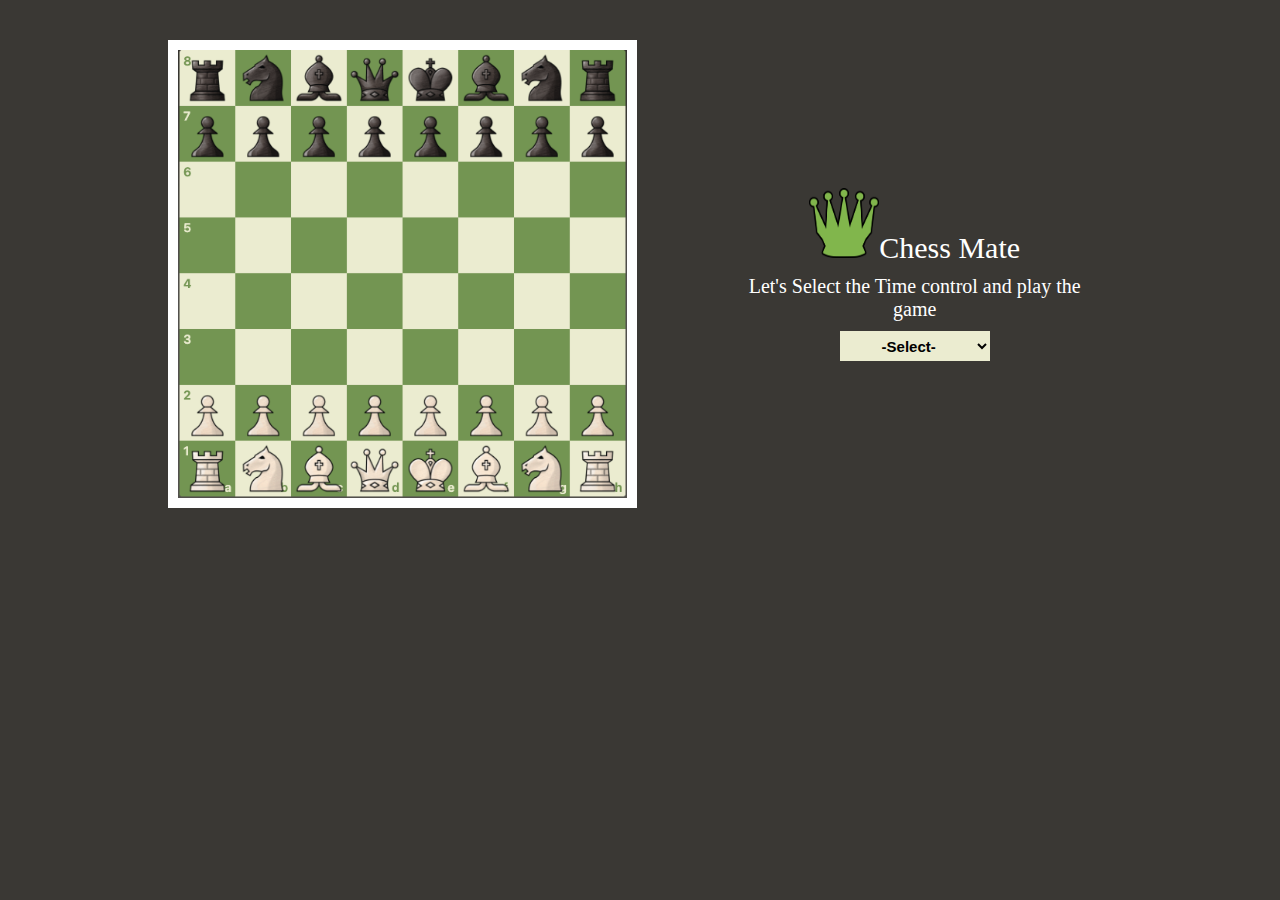
<file: index.html>
<!DOCTYPE html>
<html lang="en">
<head>
    <meta charset="UTF-8">
    <meta name="viewport" content="width=device-width, initial-scale=1.0">
    <link rel="icon" href="./img/logo.png">
    <title>Chess Mate</title>
    <link rel="stylesheet" href="./style/style.css">
</head>
<style>
    body{
        background: #3A3834;
    }
</style>
<body>
    <div class="homePage">
        <div class="homePage-pic">
            <img src="./img/heroImg.png" alt="" class="home-img">
        </div>
        <div class="homepage-btn">
            <div class="btn-container">
                <p class="symbol"><img src="./img/queen.png" alt="">Chess Mate</p>
                <p class="tagline">Let's Select the Time control and play the game</p>
                <a class="btn" href="./Pages/index.html">Play Now !</a>
                <select name="timePlay" id="timePlay">
                    <option value="" class="option">-Select-</option>
                    <option value="3" class="option">3 Min</option>
                    <option value="5" class="option">5 Min</option>
                    <option value="10" class="option">10 Min</option>
                </select>
            </div>
        </div>
    </div>
    <script src="./homePage.js"></script>
</body>
</html>
</file>
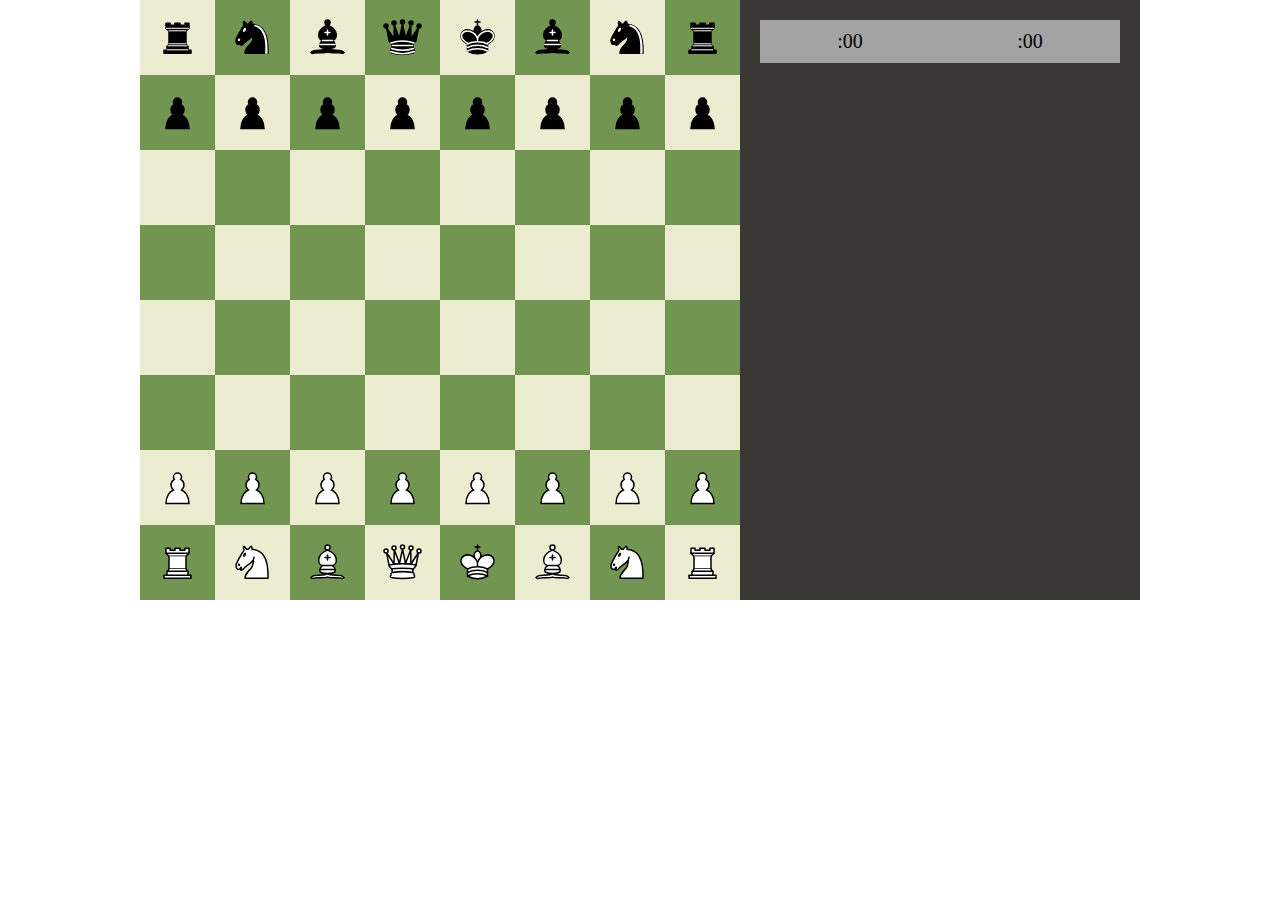
<file: Pages/index.html>
<!DOCTYPE html>
<html lang="en">
<head>
    <meta charset="UTF-8">
    <meta name="viewport" content="width=device-width, initial-scale=1.0">
    <link rel="icon" href="../img/logo.png">
    <title>Chess Mate</title>
    <link rel="stylesheet" href="../style/style.css">
</head>
<body>
    <div class="boardContainer">
        <div class="chessBoard-cointainer">
            <div id="chessboard"></div>
        </div>
        <div id="movesHistory">
            <div class="timers">
                <div class="player-one-clock clock">
                    <span class="min" id = "player-one-min">10</span>
                    <span> : </span>
                    <span class="sec" id = "player-one-sec">00</span>
                </div>
                <div class="player-two-clock clock">
                    <span class="min" id = "player-two-min">10</span>
                    <span> : </span>
                    <span class="sec" id = "player-two-sec">00</span>
                </div>
            </div>
            <div class="moves">
                <!-- <p class="move">e4</p>
                <p class="move">e5</p>
                <p class="move">e5</p> -->
            </div>
        </div>
    </div>
    
    <!-- <p id="info-player">It's <span id="player"></span> go.</p>
    <p id="info-display"></p> -->
    
    
    <script src="../pieces/pieces.js"></script>
    <script src="../app.js"></script>
</body>
</html>
</file>
<file: style/style.css>
*{
    margin: 0;
    padding: 0;
    box-sizing: border-box;
}

html{
    font-size: 62.5%;
}

.boardContainer{
    display: flex;
    justify-content: center;
    align-items: center;
    flex-wrap: wrap;
}

#chessboard{
    max-width: 60rem;
    height: 60rem;
    background-color: #fff;
    display: flex;
    flex-wrap: wrap;
}

#movesHistory{
    width: 40rem;
    height: 60rem;
    background: #3A3834;
    padding: 2rem;
}

#info-player{
    font-size: 3rem;
}

.square{
    width: 7.5rem;
    height: 7.5rem;
    display: flex;
    align-items: center;
    justify-content: center;
    position: relative;
}

.piece{
    z-index: 10; 
    /* as we are dropping the peice div in sq  */
}

.square svg{
    position: relative;
    z-index: -9; 
}

.square svg g{
    position: relative;
    z-index: -10; 
}

.square svg path{
    position: relative;
    z-index: -11;
}

.darksq{
    background: #739552;
}

.lightsq{
    background: #EBECD0;
}

.blackPiece {
    fill: black;
}

.whitePiece{
    fill: white;
}


.timers{
    width: 100%;
    display: flex;
    align-items: flex-start;
    justify-content: center;
}

.clock{
    font-size: 2rem;
    padding: 1rem;
    width: 100%;
    display: flex;
    align-items: center;
    justify-content: center;
    background: #a3a3a3;;
}

.active-clock{
    background: #ffffff;
}

.moves{
    display: grid;
    max-height: 100%;
    grid-template-columns: 1fr 1fr;
    padding-top: 1rem;
    font-size: 1.5rem;
    color: #fff;
    overflow-x: auto;
    overflow-y: scroll;
}

.move{
    text-align: center;
    margin-bottom: 0.5rem;
}

.download{
    margin: 1rem 0rem;
}

.btn-download{
    display: flex;
    align-items: center;
    justify-content: center;
    padding: 1rem;
}

/* HomePage  */
.homePage{
    width: 80%;
    margin: auto;
    display: flex;
    align-items: center;
    justify-content: center;
    flex-wrap: wrap;
    background: #3A3834;
}

.homePage-pic{
    padding: 4rem;
    flex: 2 1 40rem;
}

.homepage-btn{
    flex: 1 1 40rem;
    padding: 4rem;
}

.home-img{
    border: #fff 1rem solid;
    width: 100%;
}


.btn-container{
    display: flex;
    align-items: center;
    justify-content: flex-start;
    flex-direction: column;
}

.symbol{
    font-size: 3rem;
    color: #ffffff;
}
.symbol > img{
    width: 7rem;
    height: 7rem;
}

.tagline{
    font-size: 2rem;
    margin: 1rem;
    color: #fff;
    text-align: center;
}

.btn{
    display: none;
    /* display: flex; */
    align-items: center;
    justify-content: center;
    font-size: 1.5rem;
    padding: 1.5rem 4rem;
    margin: 2rem;
    letter-spacing: 2px;
    font-weight: 600;
    border-radius: 0.5rem;
    background: #739552;
    text-decoration: none;
    color: #fff;
}


.btn:hover{
    cursor: pointer;
    transform: translateY(-0.5rem);
    transition: 0.1s ease-in;
}

.btn:active{
    cursor: pointer;
    transform: translateY(0.5rem);
    transition: 0.1s ease-in;
}
#timePlay{
    width: 15rem;
    height: 3rem;
    text-align: center;
    border: none;
    font-size: 1.5rem;
    font-weight: 600;
    background: #EBECD0; 
}

#timePlay:hover{
    cursor: pointer;
    transform: translateY(-0.5rem);
    transition: 0.1s ease-in;
}

#timePlay:active{
    cursor: pointer;
    transform: translateY(0.5rem);
    transition: 0.1s ease-in;
}

.btn-playNow{
    width: 4rem;
}

@media screen and (max-width: 600px) {
    .symbol > img{
        width: 4rem;
        height: 4rem;
    }
    .symbol{
        font-size: 2rem;
    }
    .tagline{
        font-size: 1.2rem;
    }
    .home-img{
        width: 100%;
    }
    .btn{
        font-size: 2rem;
        padding: 1rem 3rem;
        margin: 2rem;
    }
    
    #timePlay{
        width: 10rem;
        height: 3rem;
        font-size: 2rem;
        background: #EBECD0; 
    }

    #chessboard{
        max-width: 40rem;
        height: 40rem;
        background-color: #fff;
        display: flex;
        flex-wrap: wrap;
    }
    #movesHistory{
        width: 30rem;
        height: 50rem;
        background: #3A3834;
    }
    .square{
        width: 5rem;
        height: 5rem;
        display: flex;
        align-items: center;
        justify-content: center;
    }
    svg{
        width: 30;
        height: 30;
    }
}

@media screen and (max-width: 400px) {
    #chessboard{
        max-width: 30rem;
        height: 30rem;
        background-color: #fff;
        display: flex;
        flex-wrap: wrap;
    }
    #movesHistory{
        width: 30rem;
        height: 50rem;
        background: #3A3834;
    }
    .square{
        width: 3.75rem;
        height: 3.75rem;
        display: flex;
        align-items: center;
        justify-content: center;
    }
}
</file>
